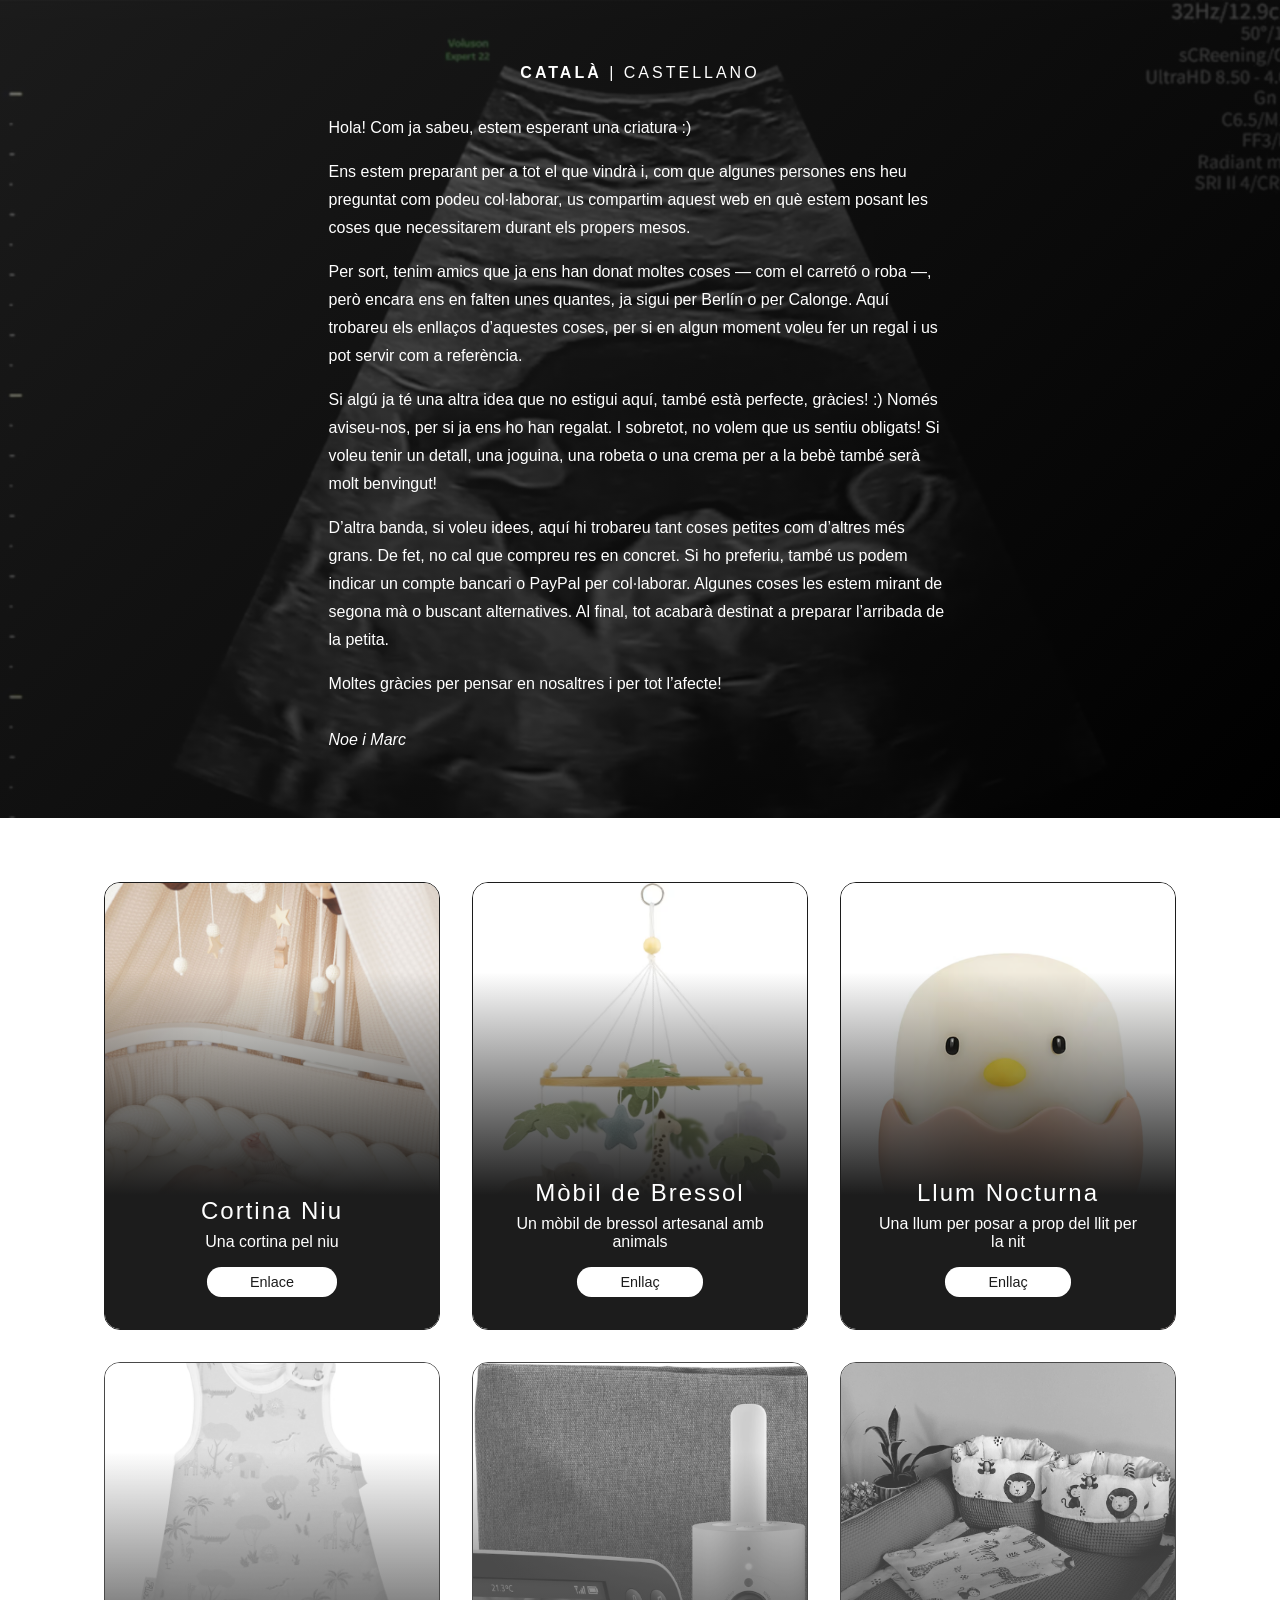
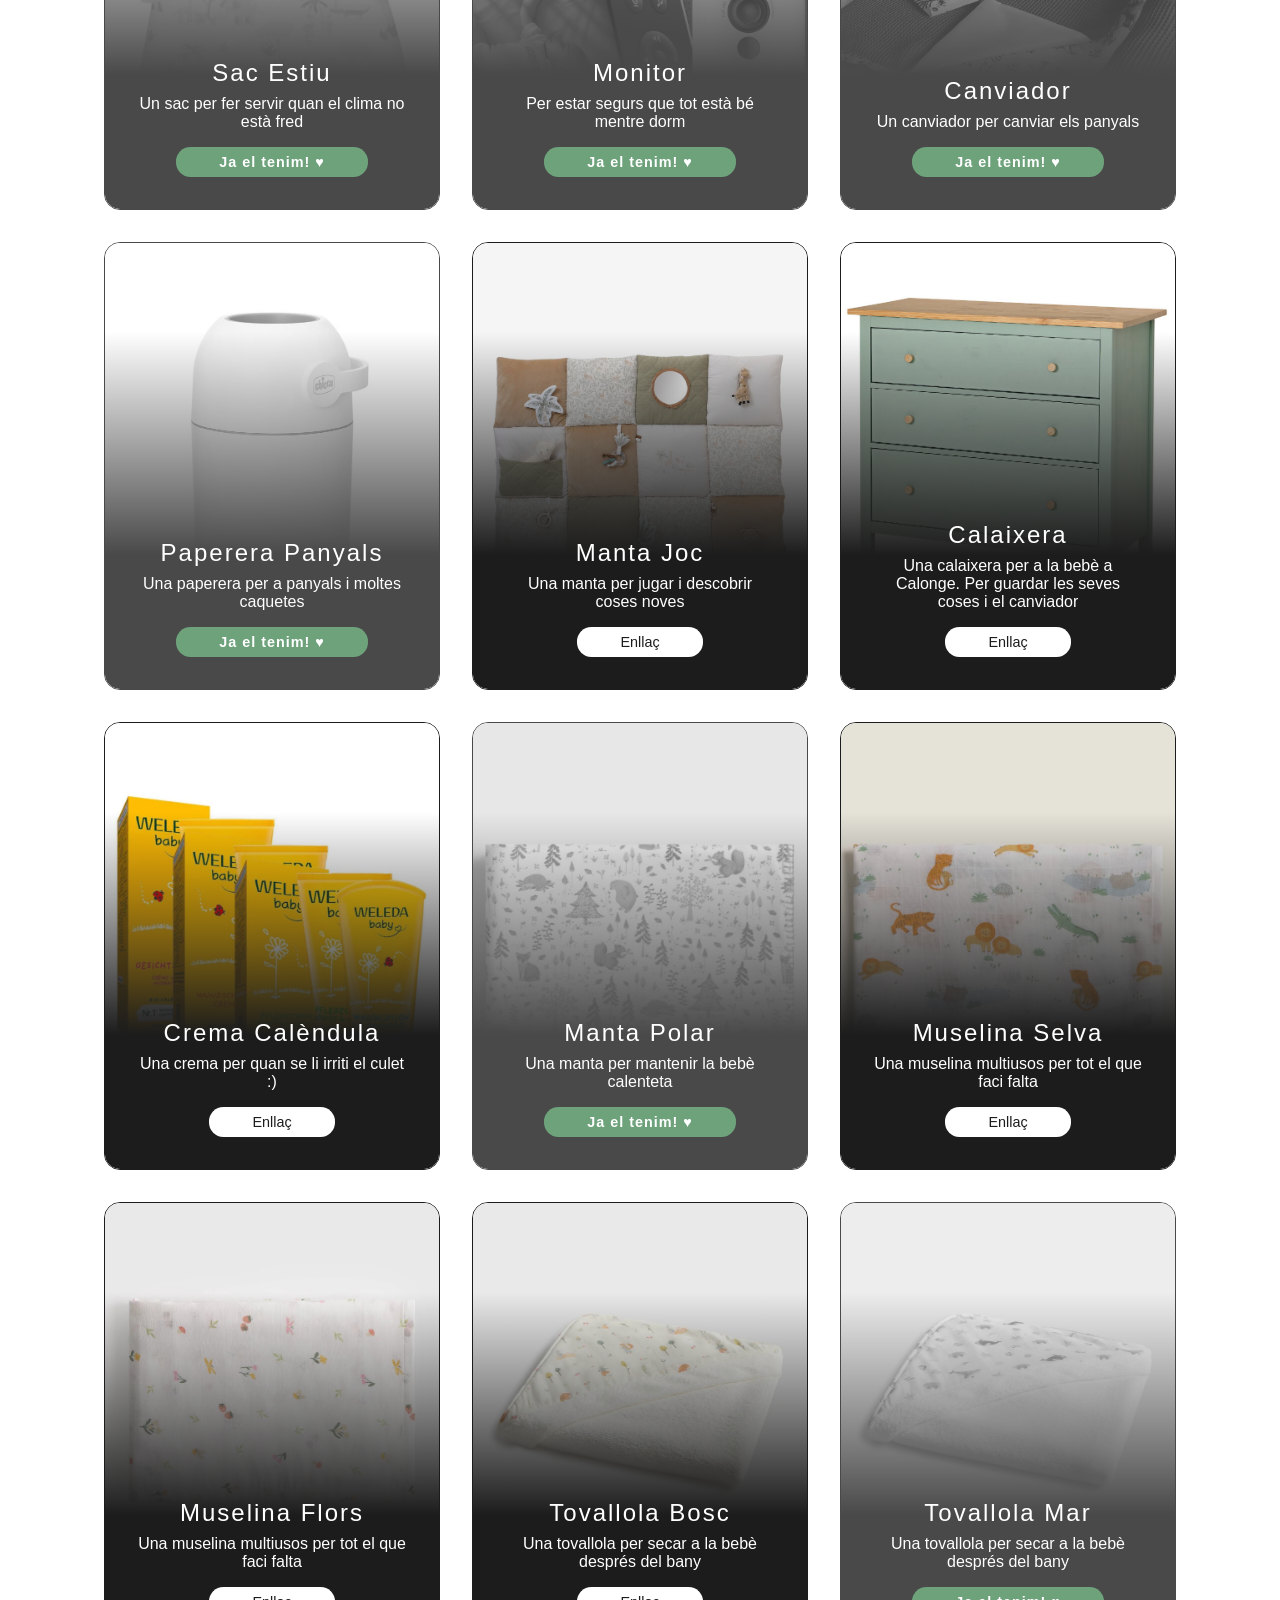
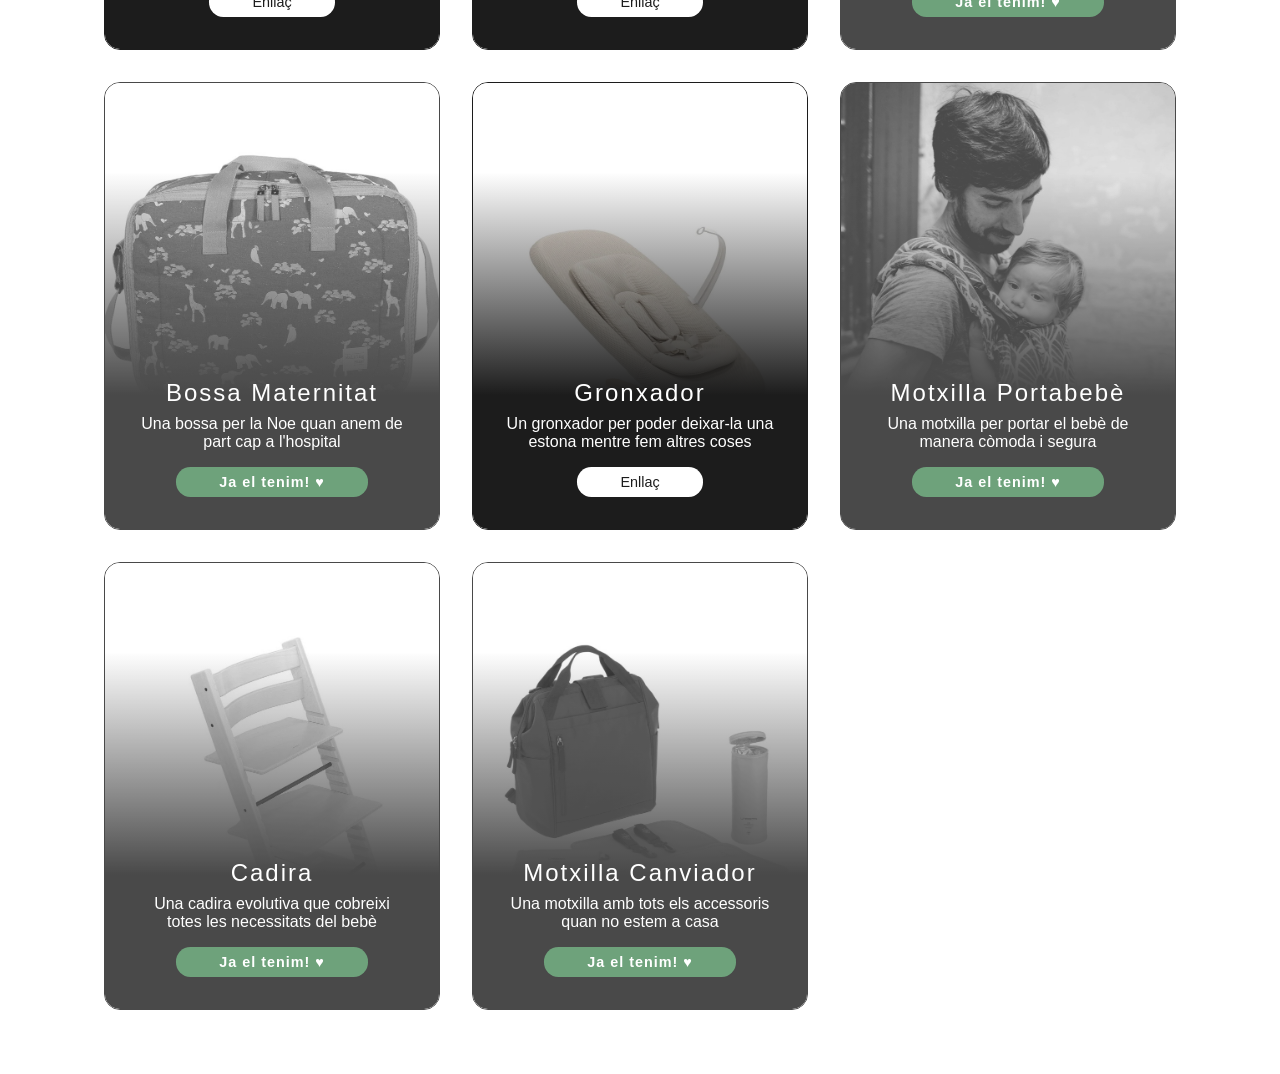
<file: index.html>
<!DOCTYPE html>
<html lang="ca-ES">

<head>
  <meta charset="UTF-8">
  <meta name="viewport" content="width=device-width, initial-scale=1.0">

  <title>Noe & Marc</title>

  <link rel="stylesheet" href="style.css">
</head>

<body>

  <section class="entrada">
    <div class="text">
      <div class="idioma">
        <a class="active" href="index.html">Català</a> |
        <a href="es.html">Castellano</a>
      </div>
      <p>Hola! Com ja sabeu, estem esperant una criatura :)</p>
      <p>Ens estem preparant per a tot el que vindrà i, com que algunes persones ens heu preguntat com podeu
        col·laborar, us compartim aquest web en què estem posant les coses que necessitarem durant els propers mesos.
      </p>
      <p>Per sort, tenim amics que ja ens han donat moltes coses — com el carretó o roba —, però encara ens en falten
        unes quantes, ja sigui per Berlín o per Calonge. Aquí trobareu els enllaços d’aquestes coses, per si en algun
        moment voleu fer un regal i us pot servir com a referència.</p>
      <p>Si algú ja té una altra idea que no estigui aquí, també està perfecte, gràcies! :) Només aviseu-nos, per si ja
        ens ho han regalat. I sobretot, no volem que us sentiu obligats! Si voleu tenir un detall, una joguina, una
        robeta o una crema per a la bebè també serà molt benvingut!</p>
      <p>D’altra banda, si voleu idees, aquí hi trobareu tant coses petites com d’altres més grans. De fet, no cal que
        compreu res en concret. Si ho preferiu, també us podem indicar un compte bancari o PayPal per col·laborar.
        Algunes coses les estem mirant de segona mà o buscant alternatives. Al final, tot acabarà destinat a preparar
        l’arribada de la petita.</p>
      <p>Moltes gràcies per pensar en nosaltres i per tot l’afecte!</p>
      <p>Noe i Marc</p>
    </div>
  </section>

  <section class="productes">

    <div class="tarjeta">
      <img alt="cortina niu" src="img/niu.jpg">
      <div class="overlay">
        <h3>Cortina Niu</h3>
        <p>Una cortina pel niu</p>
        <a target="_blank"
          href="https://babybay.de/babybay-nestchen-waffelpique-passend-fuer-modell-maxi-boxspring-comfort-und-comfort-plus-jadegruen">Enlace</a>
      </div>
    </div>

    <div class="tarjeta">
      <img alt="movil" src="img/movil.jpg">
      <div class="overlay">
        <h3>Mòbil de Bressol</h3>
        <p>Un mòbil de bressol artesanal amb animals</p>
        <a target="_blank" href="https://www.maisonsdumonde.com/ES/es/p/movil-la-sabana-M23078314.htm">Enllaç</a>
      </div>
    </div>

    <div class="tarjeta">
      <img alt="llum" src="img/llum.jpg">
      <div class="overlay">
        <h3>Llum Nocturna</h3>
        <p>Una llum per posar a prop del llit per la nit</p>
        <a target="_blank"
          href="https://www.babyone.de/nachtlicht/megalight/eggy-egg-nachtlicht/2000589451208.html">Enllaç</a>
      </div>
    </div>

    <!-- <div class="tarjeta">
      <img alt="funda" src="img/funda.jpg">
      <div class="overlay">
        <h3>Funda Cuco</h3>
        <p>Una funda pel "cuco" que va en el carretó</p>
        <a target="_blank"
          href="https://minicoton.com/ca/products/funda-capazo-cybex-priam-blau-polsegos?pr_prod_strat=e5_desc&pr_rec_id=314387182&pr_rec_pid=8526812414142&pr_ref_pid=8526823751870&pr_seq=uniform&variant=45215392628926">Enllaç</a>
      </div>
    </div> -->

    <div class="tarjeta tengui">
      <img alt="monitor" src="img/sac.jpg">
      <div class="overlay">
        <h3>Sac Estiu</h3>
        <p>Un sac per fer servir quan el clima no està fred</p>
        <!-- <a target="_blank" href="https://www.alvi.de/products/baby-maxime-jungle?variant=51499314282837">Enllaç</a> -->
        <span class="banner">Ja el tenim! ♥</span>
      </div>
    </div>

    <div class="tarjeta tengui">
      <img alt="monitor" src="img/monitor.jpg">
      <div class="overlay">
        <h3>Monitor</h3>
        <p>Per estar segurs que tot està bé mentre dorm</p>
        <!-- <a target="_blank"
          href="https://www.philips.de/c-p/SCD973_26/premium-verbunden-baby-monitor-verbunden">Enllaç</a> -->
        <span class="banner">Ja el tenim! ♥</span>
      </div>
    </div>

    <div class="tarjeta tengui">
      <img alt="canviador" src="img/canviadorb.jpg">
      <div class="overlay">
        <h3>Canviador</h3>
        <p>Un canviador per canviar els panyals</p>
        <!-- <a target="_blank"
          href="https://sleepesheep.com/products/changing-mat-set-of-6-elements-zoo-and-blueberry?variant=53112164974925">Enllaç</a> -->
        <span class="banner">Ja el tenim! ♥</span>
      </div>
    </div>

    <div class="tarjeta tengui">
      <img alt="paperera panyals" src="img/panyals.jpg">
      <div class="overlay">
        <h3>Paperera Panyals</h3>
        <p>Una paperera per a panyals i moltes caquetes</p>
        <!-- <a target="_blank"
          href="https://www.babyone.de/windeleimer/chicco/windeleimer-odour-off-white/2000572473408.html?StoreID=80">Enllaç</a> -->
        <span class="banner">Ja el tenim! ♥</span>
      </div>
    </div>

    <div class="tarjeta">
      <img alt="manta joc" src="img/joc.jpg">
      <div class="overlay">
        <h3>Manta Joc</h3>
        <p>Una manta per jugar i descobrir coses noves</p>
        <a target="_blank"
          href="https://www.vertbaudet.de/baby-activity-decke-beige-babylon.htm?ProductId=341004136&FiltreCouleur=0821">Enllaç</a>
      </div>
    </div>

    <div class="tarjeta">
      <img alt="hemnes" src="img/hemnes.jpg">
      <div class="overlay">
        <h3>Calaixera</h3>
        <p>Una calaixera per a la bebè a Calonge. Per guardar les seves coses i el canviador</p>
        <a target="_blank"
          href="https://www.ikea.com/es/es/p/hemnes-comoda-3-cajones-verde-grisaceo-tinte-marron-claro-70610738/#content">Enllaç</a>
      </div>
    </div>

    <div class="tarjeta">
      <img alt="crema" src="img/crema.jpg">
      <div class="overlay">
        <h3>Crema Calèndula</h3>
        <p>Una crema per quan se li irriti el culet :)</p>
        <a target="_blank"
          href="https://www.shop-apotheke.com/baby/8115204/weleda-baby-gesichtscreme-calendula-weleda-baby-wundschutzcreme-calendula-weleda-baby-waschlotion-shampoo-calendula-weleda-baby-pflegecreme-calendula-koerper-gesicht.htm?offerId=COM08115204">Enllaç</a>
      </div>
    </div>

    <div class="tarjeta tengui">
      <img alt="manta" src="img/manta.jpg">
      <div class="overlay">
        <h3>Manta Polar</h3>
        <p>Una manta per mantenir la bebè calenteta</p>
        <!-- <a target="_blank"
          href="https://www.textura-interiors.com/products/plaids-poliester-bosqui-blanco-bebe-cama">Enllaç</a> -->
        <span class="banner">Ja el tenim! ♥</span>
      </div>
    </div>

    <div class="tarjeta">
      <img alt="muselina" src="img/muselinamar.jpg">
      <div class="overlay">
        <h3>Muselina Selva</h3>
        <p>Una muselina multiusos per tot el que faci falta</p>
        <a target="_blank"
          href="https://www.textura-interiors.com/products/plaids-algodon-junomu-blanco-bebe-cama">Enllaç</a>
      </div>
    </div>

    <div class="tarjeta">
      <img alt="muselina" src="img/muselinaflors.jpg">
      <div class="overlay">
        <h3>Muselina Flors</h3>
        <p>Una muselina multiusos per tot el que faci falta</p>
        <a target="_blank"
          href="https://www.textura-interiors.com/products/plaids-algodon-wopimu-blanco-bebe-cama">Enllaç</a>
      </div>
    </div>

    <div class="tarjeta">
      <img alt="tovallola" src="img/tovallolabosc.jpg">
      <div class="overlay">
        <h3>Tovallola Bosc</h3>
        <p>Una tovallola per secar a la bebè després del bany</p>
        <a target="_blank"
          href="https://www.textura-interiors.com/products/toalla-bano-algodon-wopi-blanco-bebe-bano">Enllaç</a>
      </div>
    </div>

    <div class="tarjeta tengui">
      <img alt="tovallola" src="img/tovallola.jpg">
      <div class="overlay">
        <h3>Tovallola Mar</h3>
        <p>Una tovallola per secar a la bebè després del bany</p>
        <!-- <a target="_blank"
          href="https://www.textura-interiors.com/products/toalla-bano-algodon-sealu-blanco-bebe-bano">Enllaç</a> -->
        <span class="banner">Ja el tenim! ♥</span>
      </div>
    </div>

    <div class="tarjeta tengui">
      <img alt="bossa maternitat" src="img/maternitat.jpg">
      <div class="overlay">
        <h3>Bossa Maternitat</h3>
        <p>Una bossa per la Noe quan anem de part cap a l'hospital</p>
        <!-- <a target="_blank" href="https://www.amazon.es/Walking-maternidad-Organizador-necesiten-36294/dp/B09R4XDYML">Enllaç</a> -->
        <span class="banner">Ja el tenim! ♥</span>
      </div>
    </div>

    <div class="tarjeta">
      <img alt="gronxador" src="img/gronxador.jpg">
      <div class="overlay">
        <h3>Gronxador</h3>
        <p>Un gronxador per poder deixar-la una estona mentre fem altres coses</p>
        <a target="_blank" href="https://www.stokke.com/DEU/de-de/babywippe/yoga-baby-bouncer-swing.html">Enllaç</a>
      </div>
    </div>

    <div class="tarjeta tengui">
      <img alt="motxilla" src="img/motxilla.jpg">
      <div class="overlay">
        <h3>Motxilla Portabebè</h3>
        <p>Una motxilla per portar el bebè de manera còmoda i segura</p>
        <!-- <a target="_blank" href="https://kangura.com/es/tienda-online/mochilas/mochila-evolutiva-portabebe-neko-smart-baby/mocha-lino">Enllaç</a> -->
        <span class="banner">Ja el tenim! ♥</span>
      </div>
    </div>

    <div class="tarjeta tengui">
      <img alt="cadira" src="img/cadira.jpg">
      <div class="overlay">
        <h3>Cadira</h3>
        <p>Una cadira evolutiva que cobreixi totes les necessitats del bebè</p>
        <!-- <a target="_blank" href="https://www.stokke.com/DEU/de-de/hochstuehle/tripp-trapp/1001.html">Enllaç</a> -->
        <span class="banner">Ja el tenim! ♥</span>
      </div>
    </div>

    <div class="tarjeta tengui">
      <img alt="canviador" src="img/canviador.jpg">
      <div class="overlay">
        <h3>Motxilla Canviador</h3>
        <p>Una motxilla amb tots els accessoris quan no estem a casa</p>
        <!-- <a target="_blank" href="https://www.laessig-fashion.de/wickelrucksack-goldie-up-green-label-schwarz">Enllaç</a> -->
        <span class="banner">Ja el tenim! ♥</span>
      </div>
    </div>

    <!-- <div class="tarjeta">
      <img alt="bossa" src="img/bossa.jpg">
      <div class="overlay">
        <h3>Bossa Carro</h3>
        <p>Una bossa per al carro per poder posar trastos i menjar</p>
        <a target="_blank"
          href="https://minicoton.com/ca/collections/icona/products/bossa-icon-negra-3?variant=45215383224510">Enllaç</a>
      </div>
    </div> -->

  </section>

</body>

</html>
</file>
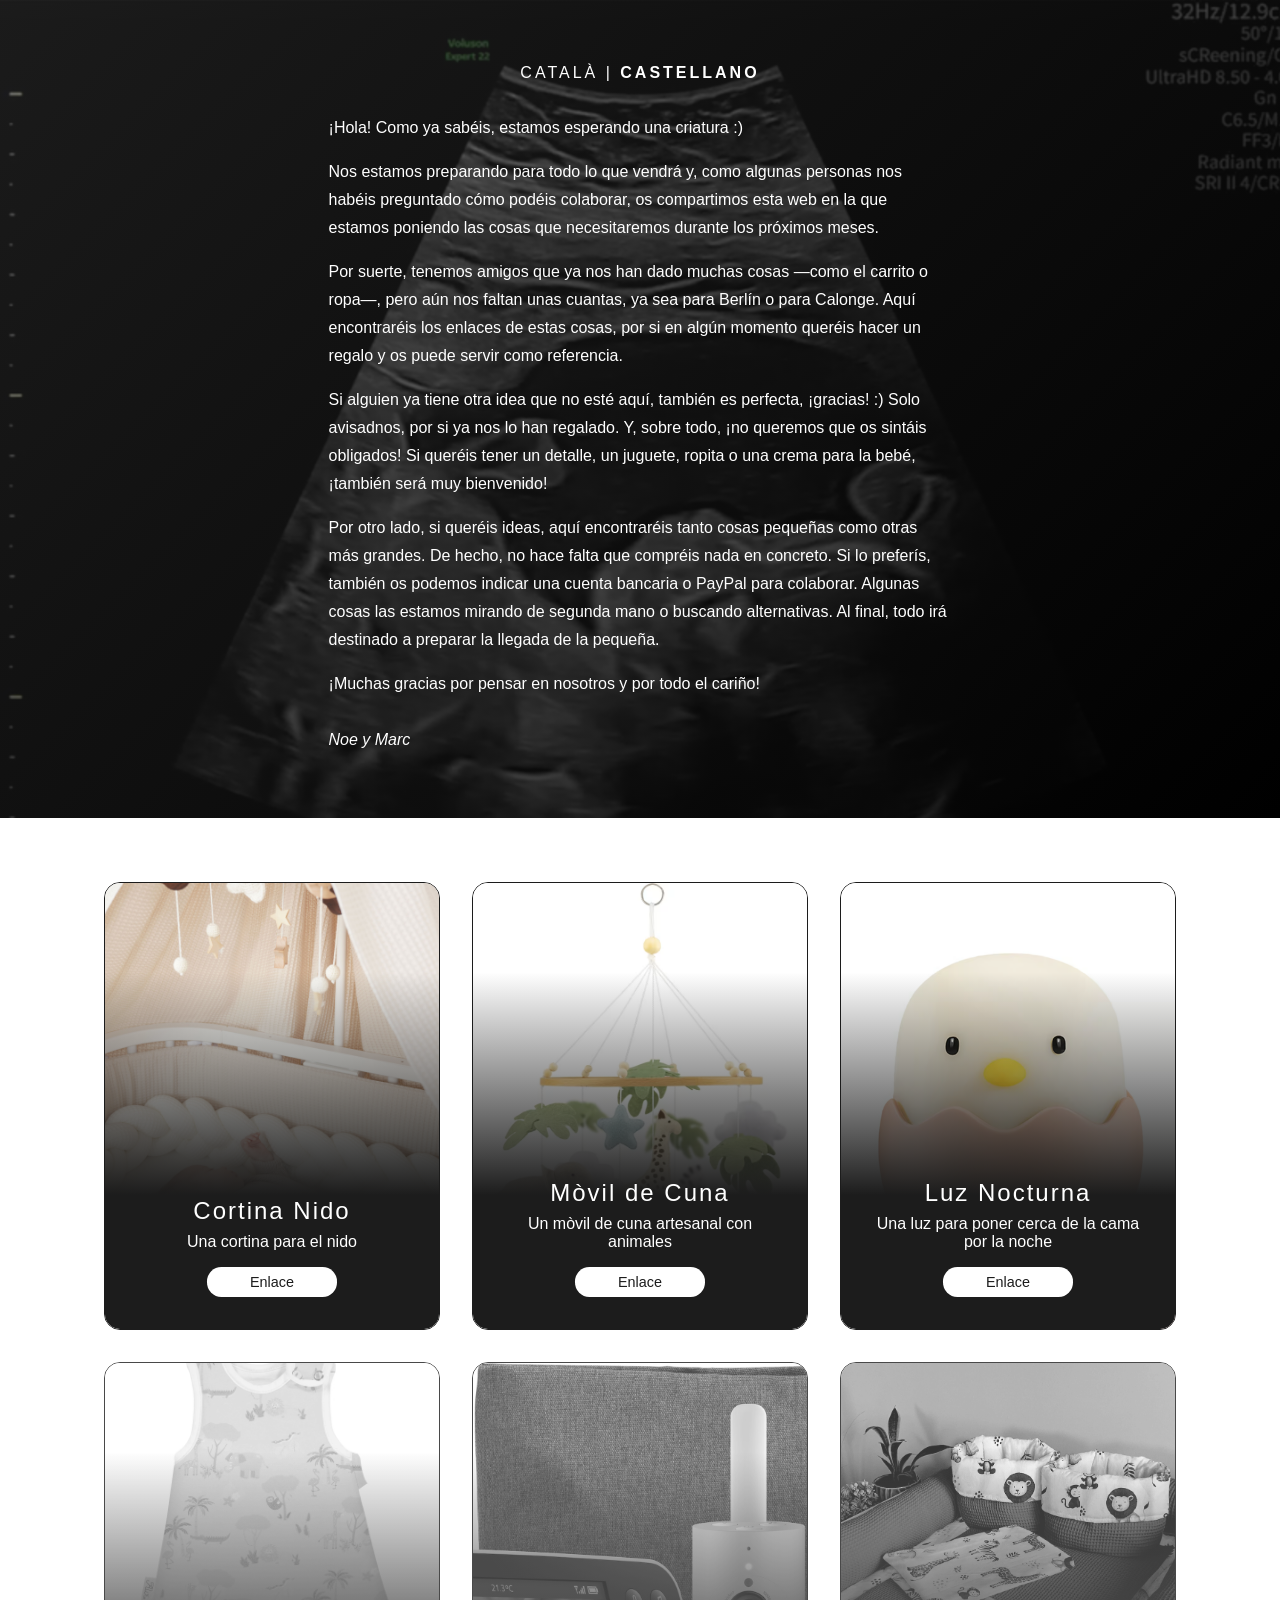
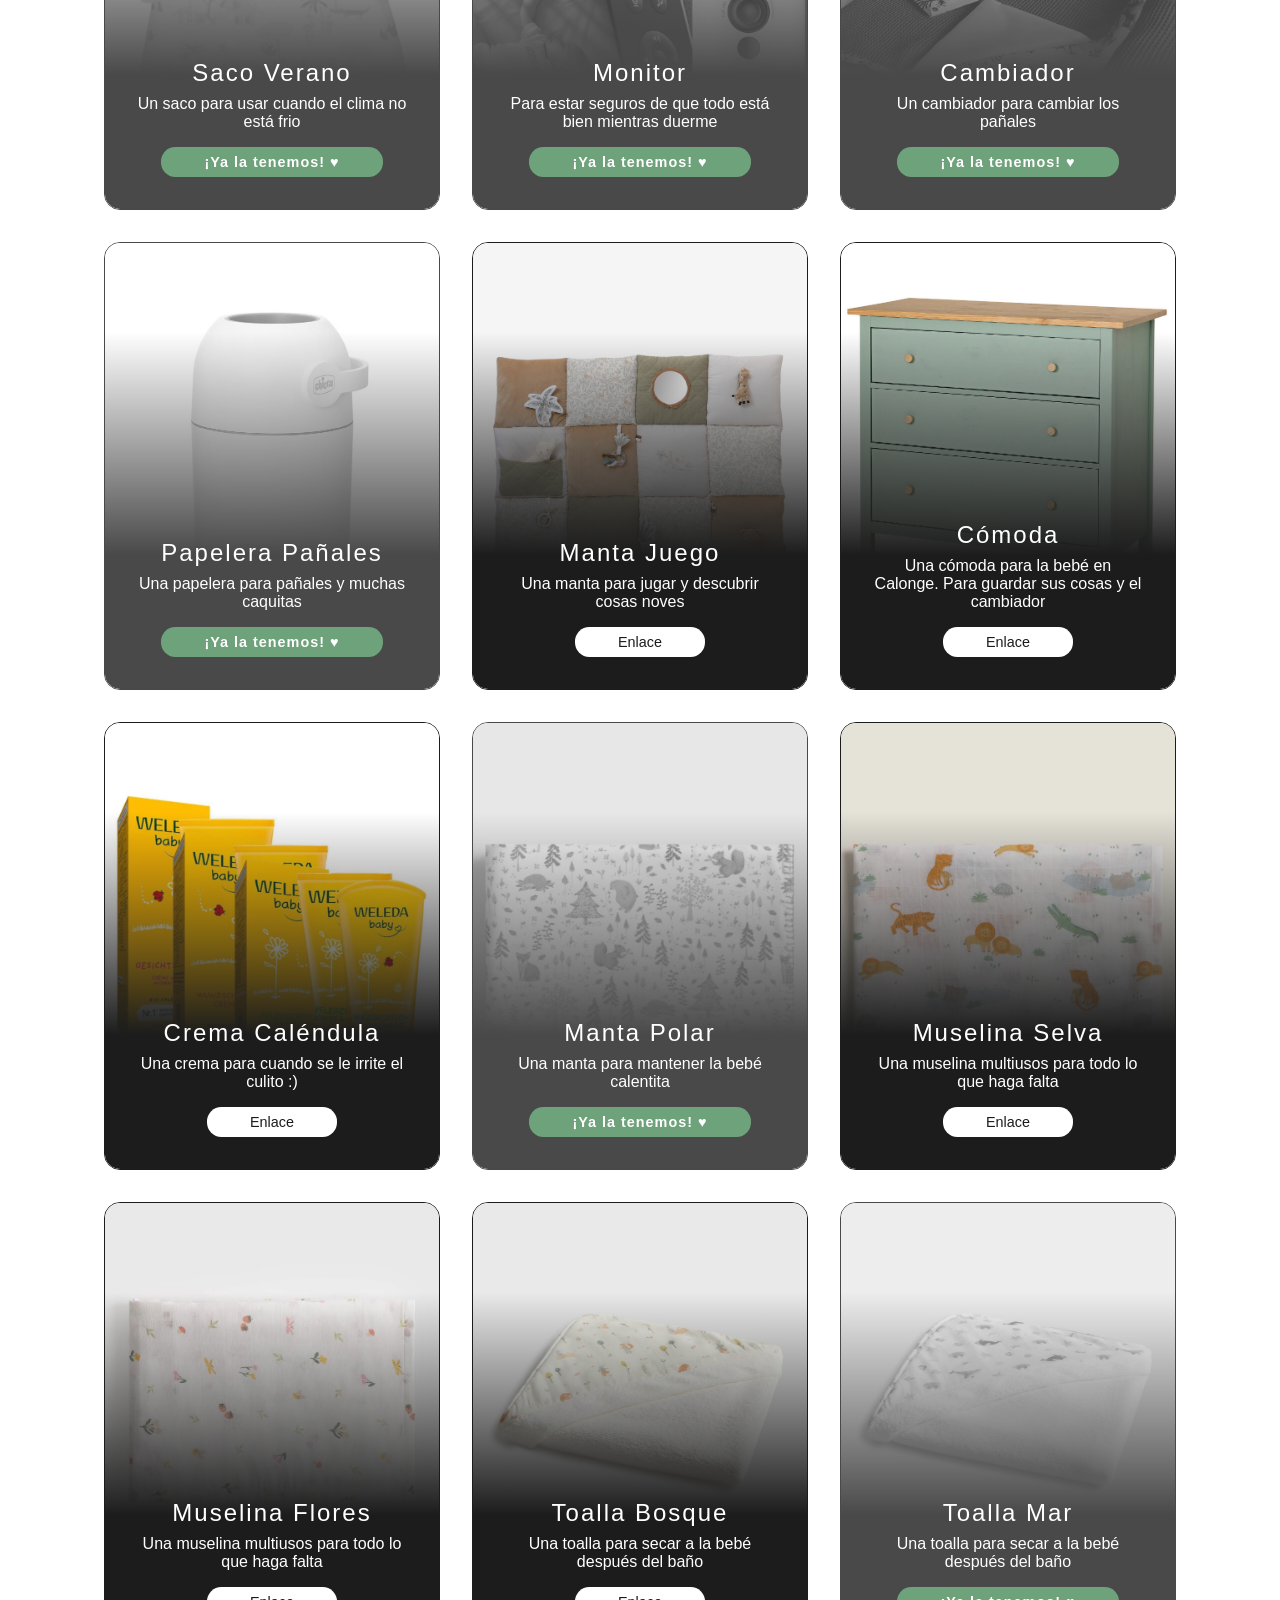
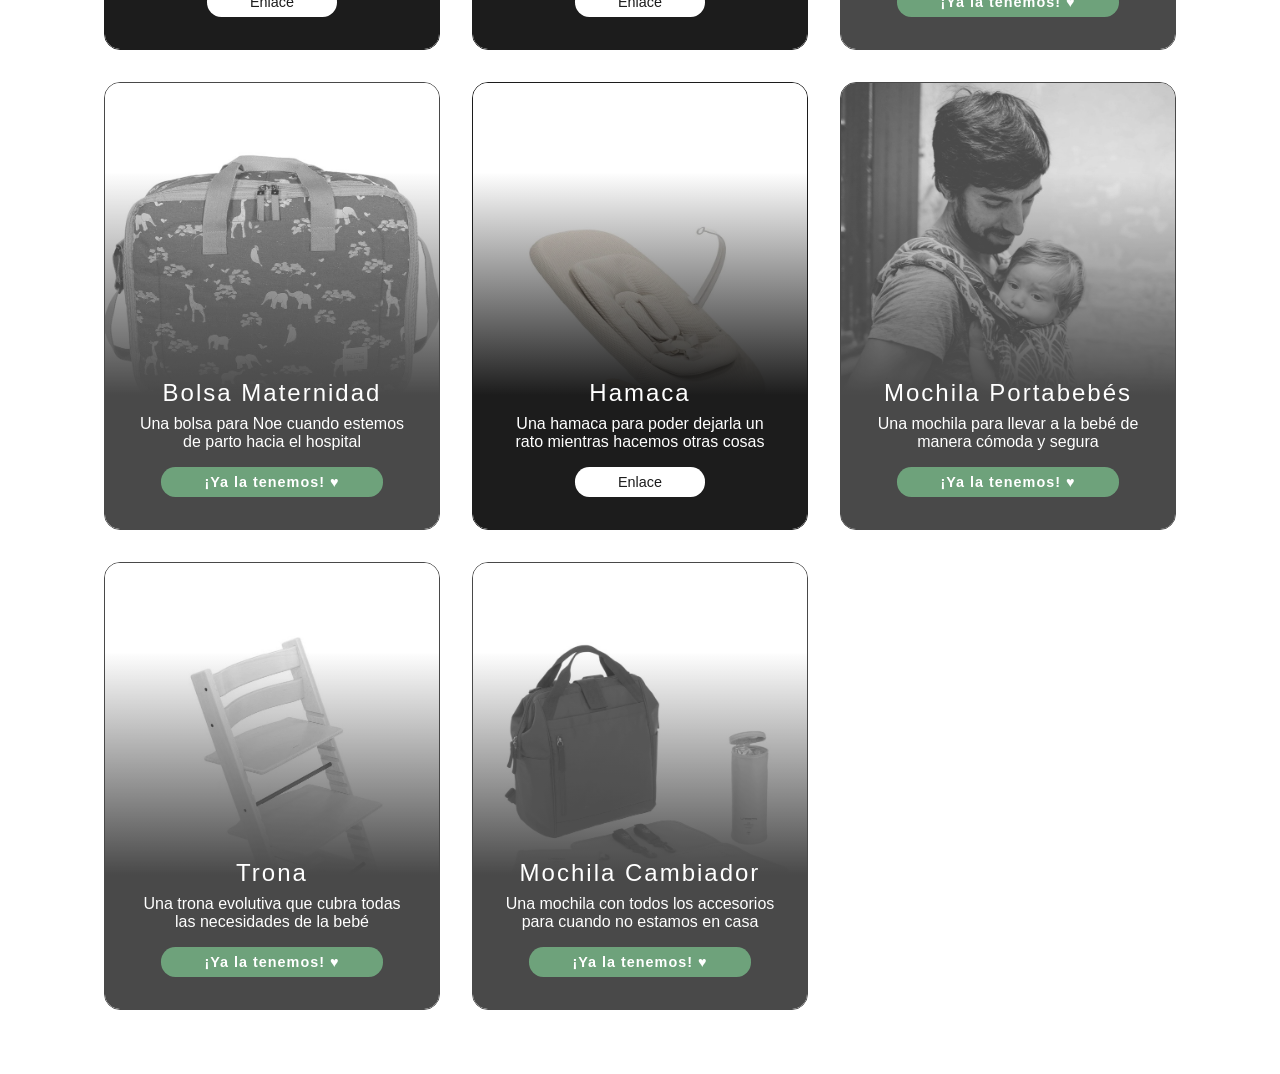
<file: es.html>
<!DOCTYPE html>
<html lang="es-ES">

<head>
  <meta charset="UTF-8">
  <meta name="viewport" content="width=device-width, initial-scale=1.0">

  <title>Noe & Marc</title>

  <link rel="stylesheet" href="style.css">
</head>

<body>

  <section class="entrada">
    <div class="text">
      <div class="idioma">
        <a href="index.html">Català</a> |
        <a class="active" href="es.html">Castellano</a>
      </div>
      <p>¡Hola! Como ya sabéis, estamos esperando una criatura :)</p>
      <p>Nos estamos preparando para todo lo que vendrá y, como algunas personas nos habéis preguntado cómo podéis
        colaborar, os compartimos esta web en la que estamos poniendo las cosas que necesitaremos durante los próximos
        meses.</p>
      <p>Por suerte, tenemos amigos que ya nos han dado muchas cosas —como el carrito o ropa—, pero aún nos faltan unas
        cuantas, ya sea para Berlín o para Calonge. Aquí encontraréis los enlaces de estas cosas, por si en algún
        momento queréis hacer un regalo y os puede servir como referencia.</p>
      <p>Si alguien ya tiene otra idea que no esté aquí, también es perfecta, ¡gracias! :) Solo avisadnos, por si ya nos
        lo han regalado. Y, sobre todo, ¡no queremos que os sintáis obligados! Si queréis tener un detalle, un juguete,
        ropita o una crema para la bebé, ¡también será muy bienvenido!</p>
      <p>Por otro lado, si queréis ideas, aquí encontraréis tanto cosas pequeñas como otras más grandes. De hecho, no
        hace falta que compréis nada en concreto. Si lo preferís, también os podemos indicar una cuenta bancaria o
        PayPal para colaborar. Algunas cosas las estamos mirando de segunda mano o buscando alternativas. Al final, todo
        irá destinado a preparar la llegada de la pequeña.</p>
      <p>¡Muchas gracias por pensar en nosotros y por todo el cariño!</p>
      <p>Noe y Marc</p>
    </div>
  </section>

  <section class="productes">

    <div class="tarjeta">
      <img alt="cortina nido" src="img/niu.jpg">
      <div class="overlay">
        <h3>Cortina Nido</h3>
        <p>Una cortina para el nido</p>
        <a target="_blank"
          href="https://babybay.de/babybay-nestchen-waffelpique-passend-fuer-modell-maxi-boxspring-comfort-und-comfort-plus-jadegruen">Enlace</a>
      </div>
    </div>

    <div class="tarjeta">
      <img alt="movil" src="img/movil.jpg">
      <div class="overlay">
        <h3>Mòvil de Cuna</h3>
        <p>Un mòvil de cuna artesanal con animales</p>
        <a target="_blank" href="https://www.maisonsdumonde.com/ES/es/p/movil-la-sabana-M23078314.htm">Enlace</a>
      </div>
    </div>

    <div class="tarjeta">
      <img alt="llum" src="img/llum.jpg">
      <div class="overlay">
        <h3>Luz Nocturna</h3>
        <p>Una luz para poner cerca de la cama por la noche</p>
        <a target="_blank"
          href="https://www.babyone.de/nachtlicht/megalight/eggy-egg-nachtlicht/2000589451208.html">Enlace</a>
      </div>
    </div>

    <!-- <div class="tarjeta">
      <img alt="funda" src="img/funda.jpg">
      <div class="overlay">
        <h3>Funda Capazo</h3>
        <p>Una funda para el "cuco" que va en el carrito</p>
        <a target="_blank"
          href="https://minicoton.com/ca/products/funda-capazo-cybex-priam-blau-polsegos?pr_prod_strat=e5_desc&pr_rec_id=314387182&pr_rec_pid=8526812414142&pr_ref_pid=8526823751870&pr_seq=uniform&variant=45215392628926">Enlace</a>
      </div>
    </div> -->

    <div class="tarjeta tengui">
      <img alt="monitor" src="img/sac.jpg">
      <div class="overlay">
        <h3>Saco Verano</h3>
        <p>Un saco para usar cuando el clima no está frio</p>
        <!-- <a target="_blank" href="https://www.alvi.de/products/baby-maxime-jungle?variant=51499314282837">Enlace</a> -->
        <span class="banner">¡Ya la tenemos! ♥</span>
      </div>
    </div>

    <div class="tarjeta tengui">
      <img alt="monitor" src="img/monitor.jpg">
      <div class="overlay">
        <h3>Monitor</h3>
        <p>Para estar seguros de que todo está bien mientras duerme</p>
        <!-- <a target="_blank"
          href="https://www.philips.de/c-p/SCD973_26/premium-verbunden-baby-monitor-verbunden">Enlace</a> -->
        <span class="banner">¡Ya la tenemos! ♥</span>
      </div>
    </div>

    <div class="tarjeta tengui">
      <img alt="cambiador" src="img/canviadorb.jpg">
      <div class="overlay">
        <h3>Cambiador</h3>
        <p>Un cambiador para cambiar los pañales</p>
        <!-- <a target="_blank"
          href="https://sleepesheep.com/products/changing-mat-set-of-6-elements-zoo-and-blueberry?variant=53112164974925">Enlace</a> -->
        <span class="banner">¡Ya la tenemos! ♥</span>
      </div>
    </div>

    <div class="tarjeta tengui">
      <img alt="papelera pañales" src="img/panyals.jpg">
      <div class="overlay">
        <h3>Papelera Pañales</h3>
        <p>Una papelera para pañales y muchas caquitas</p>
        <!-- <a target="_blank"
          href="https://www.babyone.de/windeleimer/chicco/windeleimer-odour-off-white/2000572473408.html?StoreID=80">Enlace</a> -->
        <span class="banner">¡Ya la tenemos! ♥</span>
      </div>
    </div>

    <div class="tarjeta">
      <img alt="manta juego" src="img/joc.jpg">
      <div class="overlay">
        <h3>Manta Juego</h3>
        <p>Una manta para jugar y descubrir cosas noves</p>
        <a target="_blank"
          href="https://www.vertbaudet.de/baby-activity-decke-beige-babylon.htm?ProductId=341004136&FiltreCouleur=0821">Enlace</a>
      </div>
    </div>

    <div class="tarjeta">
      <img alt="hemnes" src="img/hemnes.jpg">
      <div class="overlay">
        <h3>Cómoda</h3>
        <p>Una cómoda para la bebé en Calonge. Para guardar sus cosas y el cambiador</p>
        <a target="_blank"
          href="https://www.ikea.com/es/es/p/hemnes-comoda-3-cajones-verde-grisaceo-tinte-marron-claro-70610738/#content">Enlace</a>
      </div>
    </div>

    <div class="tarjeta">
      <img alt="crema" src="img/crema.jpg">
      <div class="overlay">
        <h3>Crema Caléndula</h3>
        <p>Una crema para cuando se le irrite el culito :)</p>
        <a target="_blank"
          href="https://www.shop-apotheke.com/baby/8115204/weleda-baby-gesichtscreme-calendula-weleda-baby-wundschutzcreme-calendula-weleda-baby-waschlotion-shampoo-calendula-weleda-baby-pflegecreme-calendula-koerper-gesicht.htm?offerId=COM08115204">Enlace</a>
      </div>
    </div>

    <div class="tarjeta tengui">
      <img alt="manta" src="img/manta.jpg">
      <div class="overlay">
        <h3>Manta Polar</h3>
        <p>Una manta para mantener la bebé calentita</p>
        <!-- <a target="_blank"
          href="https://www.textura-interiors.com/products/plaids-poliester-bosqui-blanco-bebe-cama">Enlace</a> -->
        <span class="banner">¡Ya la tenemos! ♥</span>
      </div>
    </div>

    <div class="tarjeta">
      <img alt="muselina mar" src="img/muselinamar.jpg">
      <div class="overlay">
        <h3>Muselina Selva</h3>
        <p>Una muselina multiusos para todo lo que haga falta</p>
        <a target="_blank"
          href="https://www.textura-interiors.com/products/plaids-algodon-junomu-blanco-bebe-cama">Enlace</a>
      </div>
    </div>

    <div class="tarjeta">
      <img alt="muselina flores" src="img/muselinaflors.jpg">
      <div class="overlay">
        <h3>Muselina Flores</h3>
        <p>Una muselina multiusos para todo lo que haga falta</p>
        <a target="_blank"
          href="https://www.textura-interiors.com/products/plaids-algodon-wopimu-blanco-bebe-cama">Enlace</a>
      </div>
    </div>

    <div class="tarjeta">
      <img alt="toalla bosque" src="img/tovallolabosc.jpg">
      <div class="overlay">
        <h3>Toalla Bosque</h3>
        <p>Una toalla para secar a la bebé después del baño</p>
        <a target="_blank"
          href="https://www.textura-interiors.com/products/toalla-bano-algodon-wopi-blanco-bebe-bano">Enlace</a>
      </div>
    </div>

    <div class="tarjeta tengui">
      <img alt="toalla mar" src="img/tovallola.jpg">
      <div class="overlay">
        <h3>Toalla Mar</h3>
        <p>Una toalla para secar a la bebé después del baño</p>
        <!-- <a target="_blank"
          href="https://www.textura-interiors.com/products/toalla-bano-algodon-sealu-blanco-bebe-bano">Enlace</a> -->
        <span class="banner">¡Ya la tenemos! ♥</span>
      </div>
    </div>

    <div class="tarjeta tengui">
      <img alt="bolsa maternidad" src="img/maternitat.jpg">
      <div class="overlay">
        <h3>Bolsa Maternidad</h3>
        <p>Una bolsa para Noe cuando estemos de parto hacia el hospital</p>
        <!-- <a target="_blank" href="https://www.amazon.es/Walking-maternidad-Organizador-necesiten-36294/dp/B09R4XDYML">Enlace</a> -->
        <span class="banner">¡Ya la tenemos! ♥</span>
      </div>
    </div>

    <div class="tarjeta">
      <img alt="hamaca" src="img/gronxador.jpg">
      <div class="overlay">
        <h3>Hamaca</h3>
        <p>Una hamaca para poder dejarla un rato mientras hacemos otras cosas</p>
        <a target="_blank" href="https://www.stokke.com/DEU/de-de/babywippe/yoga-baby-bouncer-swing.html">Enlace</a>
      </div>
    </div>

    <div class="tarjeta tengui">
      <img alt="mochila" src="img/motxilla.jpg">
      <div class="overlay">
        <h3>Mochila Portabebés</h3>
        <p>Una mochila para llevar a la bebé de manera cómoda y segura</p>
        <!-- <a target="_blank" href="https://kangura.com/es/tienda-online/mochilas/mochila-evolutiva-portabebe-neko-smart-baby/mocha-lino">Enlace</a> -->
        <span class="banner">¡Ya la tenemos! ♥</span>
      </div>
    </div>

    <div class="tarjeta tengui">
      <img alt="trona" src="img/cadira.jpg">
      <div class="overlay">
        <h3>Trona</h3>
        <p>Una trona evolutiva que cubra todas las necesidades de la bebé</p>
        <!-- <a target="_blank" href="https://www.stokke.com/DEU/de-de/hochstuehle/tripp-trapp/1001.html">Enlace</a> -->
        <span class="banner">¡Ya la tenemos! ♥</span>
      </div>
    </div>

    <div class="tarjeta tengui">
      <img alt="cambiador" src="img/canviador.jpg">
      <div class="overlay">
        <h3>Mochila Cambiador</h3>
        <p>Una mochila con todos los accesorios para cuando no estamos en casa</p>
        <!-- <a target="_blank" href="https://www.laessig-fashion.de/wickelrucksack-goldie-up-green-label-schwarz">Enlace</a> -->
        <span class="banner">¡Ya la tenemos! ♥</span>
      </div>
    </div>

    <!-- <div class="tarjeta">
      <img alt="bolsa" src="img/bossa.jpg">
      <div class="overlay">
        <h3>Bolsa para el Carrito</h3>
        <p>Una bolsa para el carrito para poder poner trastos y comida</p>
        <a target="_blank"
          href="https://minicoton.com/ca/collections/icona/products/bossa-icon-negra-3?variant=45215383224510">Enlace</a>
      </div>
    </div> -->

  </section>

</body>

</html>
</file>
<file: style.css>
/* ---------- document ---------- */

* {
  box-sizing: border-box;
  margin: 0;
  padding: 0;
}

/* ---------- cos ---------- */

body {
  font-family: 'Roboto Mono', sans-serif;
  color: #fff;
}

/* ---------- seccions ---------- */

.entrada {
  position: relative;
  min-height: 50vh;
  padding: 2em;
  background-image: url('img/ultraschall.jpg');
  background-position: center;
  background-attachment: fixed;
  background-repeat: no-repeat;
  background-size: cover;
}

@media (min-width: 768px) {
  .entrada {
    padding: 4em;
  }
}

.entrada::before {
  position: absolute;
  top: 0;
  left: 0;
  right: 0;
  bottom: 0;
  content: '';
  background: linear-gradient(135deg, rgba(45, 45, 45, 0.6) 0%, rgba(0, 0, 0, 0.9) 100%);
}

.productes {
  max-width: 1200px;
  padding: 2em;
  display: grid;
  grid-template-columns: repeat(auto-fit, minmax(250px, 1fr));
  margin: 0 auto;
  gap: 2em;
}

@media (min-width: 768px) {
  .productes {
    padding: 4em;
  }
}

/* ---------- idioma ---------- */

.idioma {
  position: relative;
  margin-bottom: 2rem;
  text-align: center;
  letter-spacing: 3px;
  text-transform: uppercase;
}

.idioma a {
  color: #fff;
  text-decoration: none;
  transition: opacity 0.2s ease;
}

.idioma a:hover {
  opacity: 0.7;
}

.active {
  text-decoration: underline;
  font-weight: bold;
}

/* ---------- entrada ---------- */

.text {
  max-width: 70ch;
  margin: 0 auto;
}

.entrada p {
  position: relative;
  margin-bottom: 1rem;
  line-height: 1.75;
}

.entrada p:last-child {
  margin-top: 1.75rem;
  margin-bottom: 0;
  font-style: italic;
}

/* ---------- tarjeta ---------- */

.tarjeta {
  position: relative;
  overflow: hidden;
  border-radius: 1em;
  border: 1px solid #1c1c1c;
  aspect-ratio: 3 / 4;
}

.tarjeta img{
  width: 100%;
  height: 100%;
  object-fit: cover;
  transition: transform 0.5s ease;
}

.tarjeta:hover img {
  transform: scale(1.05);
}

/* ---------- overlay ---------- */

.overlay {
  height: 100%;
  width: 100%;
  background: linear-gradient(transparent 20%, #1c1c1c 70%);
  position: absolute;
  top: 0;
  display: flex;
  align-items: center;
  justify-content: flex-end;
  flex-direction: column;
  padding: 2em;
  text-align: center;
}

.overlay h3 {
  font-weight: 500;
  margin-bottom: .5rem;
  font-size: 1.5rem;
  letter-spacing: 2px;
}

.overlay p {
  margin-bottom: 1rem;
}

.overlay a {
  color: #1c1c1c;
  text-decoration: none;
  font-size: .9rem;
  background: #fff;
  border-radius: 1em;
  padding: .5em 3em;
  transition: background-color 0.3s ease, transform 0.2s ease;
}

.overlay a:hover {
  background-color: #e0e0e0;
  transform: translateY(-2px);
}

/* ---------- tengui ---------- */

.tarjeta.tengui {
  opacity: 0.8;
}

.tarjeta.tengui img {
  filter: grayscale(100%);
}

.tarjeta.tengui:hover img {
  transform: none; 
}

.overlay .banner {
  color: #fff;
  font-size: .9rem;
  background: #4a8c5b;
  border-radius: 1em;
  padding: .5em 3em;
  font-weight: bold;
  letter-spacing: 1px;
  cursor: default;
}
</file>
